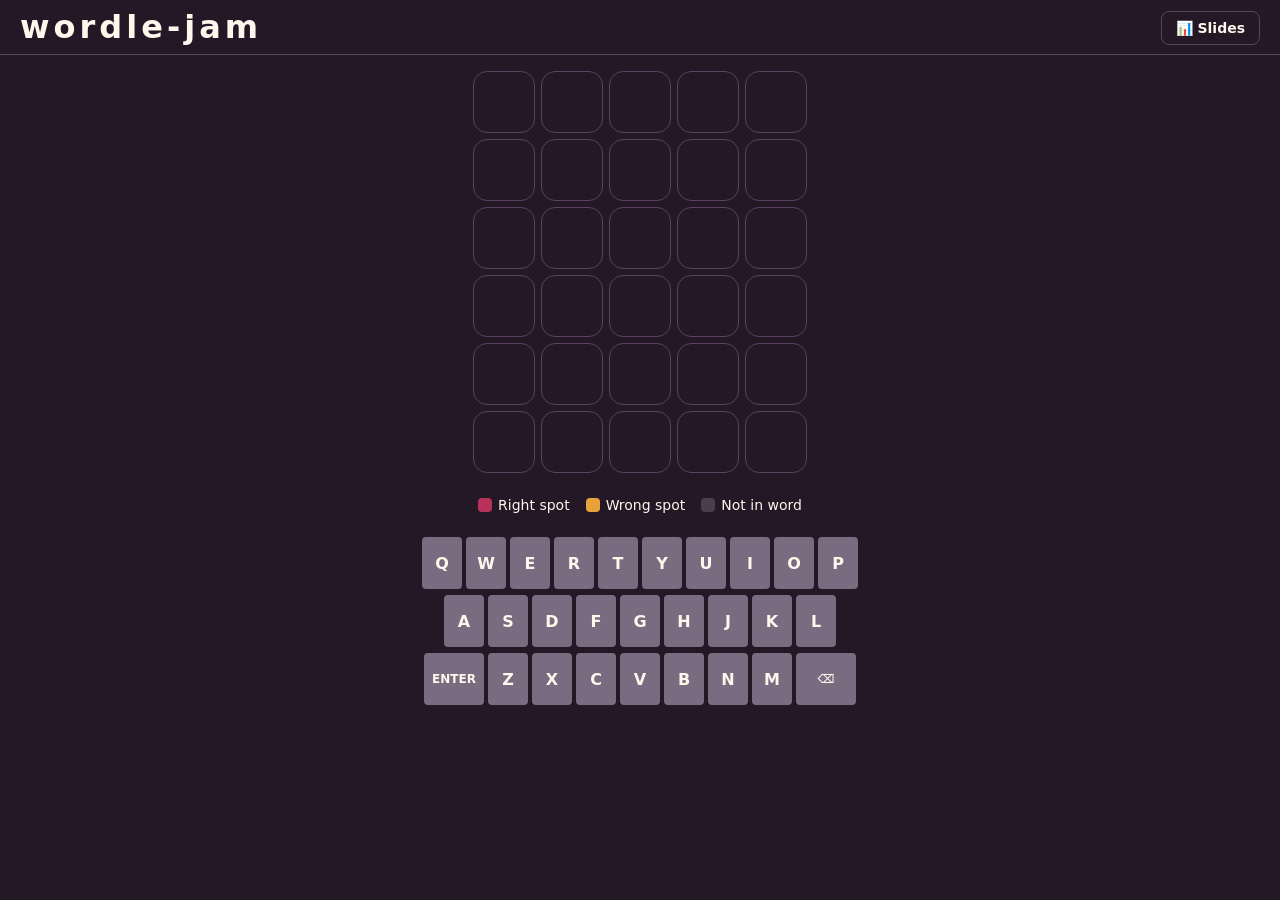
<file: index.html>
<!DOCTYPE html>
<html lang="en">
<head>
  <meta charset="UTF-8" />
  <meta name="viewport" content="width=device-width, initial-scale=1.0" />
  <title>wordle-jam</title>
  <link rel="stylesheet" href="styles.css" />
  <style>
    header { display: flex; align-items: center; justify-content: space-between; gap: 16px; padding: 8px 20px; }
    .top-nav a {
      color: #fff6ec;
      text-decoration: none;
      padding: 8px 14px;
      border: 1px solid #5a4260;
      border-radius: 8px;
      font-family: var(--font, system-ui);
      font-size: 14px;
      font-weight: 700;
      transition: background 0.15s;
    }
    .top-nav a:hover { background: rgba(255,255,255,0.08); }
  </style>
</head>
<body>
  <header>
    <h1>wordle-jam</h1>
    <nav class="top-nav">
      <a href="slides.html">📊 Slides</a>
    </nav>
  </header>

  <main>
    <div id="board"></div>
    <div id="keyboard"></div>
    <div id="message" aria-live="polite"></div>
  </main>

  <script src="src/game.js"></script>
  <script src="src/ui.js"></script>
  <script src="src/input.js"></script>
  <script>
    // Boot
    window.addEventListener('DOMContentLoaded', async () => {
      await Game.init();
      UI.mount(document.getElementById('board'), document.getElementById('keyboard'));
      Input.bind();
    });
  </script>
</body>
</html>
</file>
<file: styles.css>
/* Person B owns this file. */
:root {
  --bg: #241726;
  --fg: #fff6ec;
  --tile-border: #5a4260;
  --tile-border-filled: #c9a9c4;
  --correct: #b8325a;
  --present: #e8a23a;
  --present-fg: #241726;
  --absent: #4a3d4e;
  --key-bg: #7a6b80;
  --font: ui-rounded, 'SF Pro Rounded', 'Arial Rounded MT Bold', system-ui, sans-serif;
}

* { box-sizing: border-box; }

body {
  margin: 0;
  font-family: var(--font);
  background: var(--bg);
  color: var(--fg);
  min-height: 100vh;
  display: flex;
  flex-direction: column;
  align-items: center;
}

header {
  border-bottom: 1px solid var(--tile-border);
  width: 100%;
  text-align: center;
  padding: 8px 0;
}

h1 { margin: 0; letter-spacing: 4px; }

main {
  display: flex;
  flex-direction: column;
  align-items: center;
  gap: 24px;
  padding: 16px;
}

#board {
  display: grid;
  grid-template-rows: repeat(6, 1fr);
  gap: 6px;
}

.row {
  display: grid;
  grid-auto-flow: column;
  grid-auto-columns: 62px;
  gap: 6px;
}

.tile {
  width: 62px;
  height: 62px;
  display: flex;
  align-items: center;
  justify-content: center;
  background: var(--bg);
  border: 1px solid var(--tile-border);
  border-radius: 14px;
  font-size: 32px;
  font-weight: 800;
  text-transform: uppercase;
}

.tile.filled {
  border: 3px solid var(--tile-border-filled);
}

.tile.correct { background: var(--correct); border-color: var(--correct); }
.tile.present { background: var(--present); border-color: var(--present); color: var(--present-fg); }
.tile.absent  { background: var(--absent);  border-color: var(--absent); }

#keyboard {
  display: flex;
  flex-direction: column;
  gap: 6px;
}

.key-row {
  display: flex;
  justify-content: center;
  gap: 4px;
}

.key {
  /* shrinks below 40px so ten keys still fit on a phone */
  --key-width: min(40px, calc((100vw - 68px) / 10));
  width: var(--key-width);
  height: 52px;
  padding: 0;
  background: var(--key-bg);
  color: var(--fg);
  border: none;
  border-radius: 4px;
  font-family: var(--font);
  font-size: 16px;
  font-weight: bold;
  cursor: pointer;
}

.key.wide {
  width: calc(var(--key-width) * 1.5);
  font-size: min(12px, 3vw);
}

.key.correct { background: var(--correct); }
.key.present { background: var(--present); color: var(--present-fg); }
.key.absent  { visibility: hidden; pointer-events: none; }

.key:hover { filter: brightness(0.85); }

.tile.flip { animation: flip 300ms ease-in-out both; }

@keyframes flip {
  50% { transform: rotateX(90deg); }
}

@media (prefers-reduced-motion: reduce) {
  .tile.flip { animation: none; }
}

.backdrop {
  position: fixed;
  inset: 0;
  display: flex;
  align-items: center;
  justify-content: center;
  padding: 16px;
  background: rgba(10, 5, 12, 0.7);
}

.modal {
  width: 100%;
  max-width: 320px;
  padding: 24px;
  text-align: center;
  background: var(--bg);
  border: 2px solid var(--tile-border);
  border-radius: 14px;
}

.modal h2 { margin: 0 0 8px; }
.modal p { margin: 0 0 20px; }

.play-again {
  padding: 12px 24px;
  background: var(--correct);
  color: var(--fg);
  border: none;
  border-radius: 8px;
  font-family: var(--font);
  font-size: 16px;
  font-weight: bold;
  cursor: pointer;
}

.play-again:hover { filter: brightness(0.85); }

.legend {
  display: flex;
  gap: 16px;
  margin: 0;
  padding: 0;
  list-style: none;
  font-size: 14px;
}

.legend li {
  display: flex;
  align-items: center;
  gap: 6px;
}

.swatch {
  width: 14px;
  height: 14px;
  border-radius: 4px;
}

.swatch.correct { background: var(--correct); }
.swatch.present { background: var(--present); }
.swatch.absent  { background: var(--absent); }

@media (max-width: 500px) {
  body { min-height: 100dvh; }

  main {
    flex: 1;
    width: 100%;
    gap: 12px;
  }

  #board {
    /* fit both directions: 386px is everything on screen that isn't tile height */
    --tile: clamp(34px, min((100vw - 56px) / 5, (100dvh - 386px) / 6), 62px);
    margin-top: auto;
  }

  .legend { margin-bottom: auto; gap: 10px; font-size: 12px; }
  .legend li { gap: 4px; }

  .row { grid-auto-columns: var(--tile); }

  .tile {
    width: var(--tile);
    height: var(--tile);
    font-size: calc(var(--tile) * 0.52);
  }

  #message { min-height: 1.4em; order: 1; }
  #keyboard { order: 2; }
}
</file>
